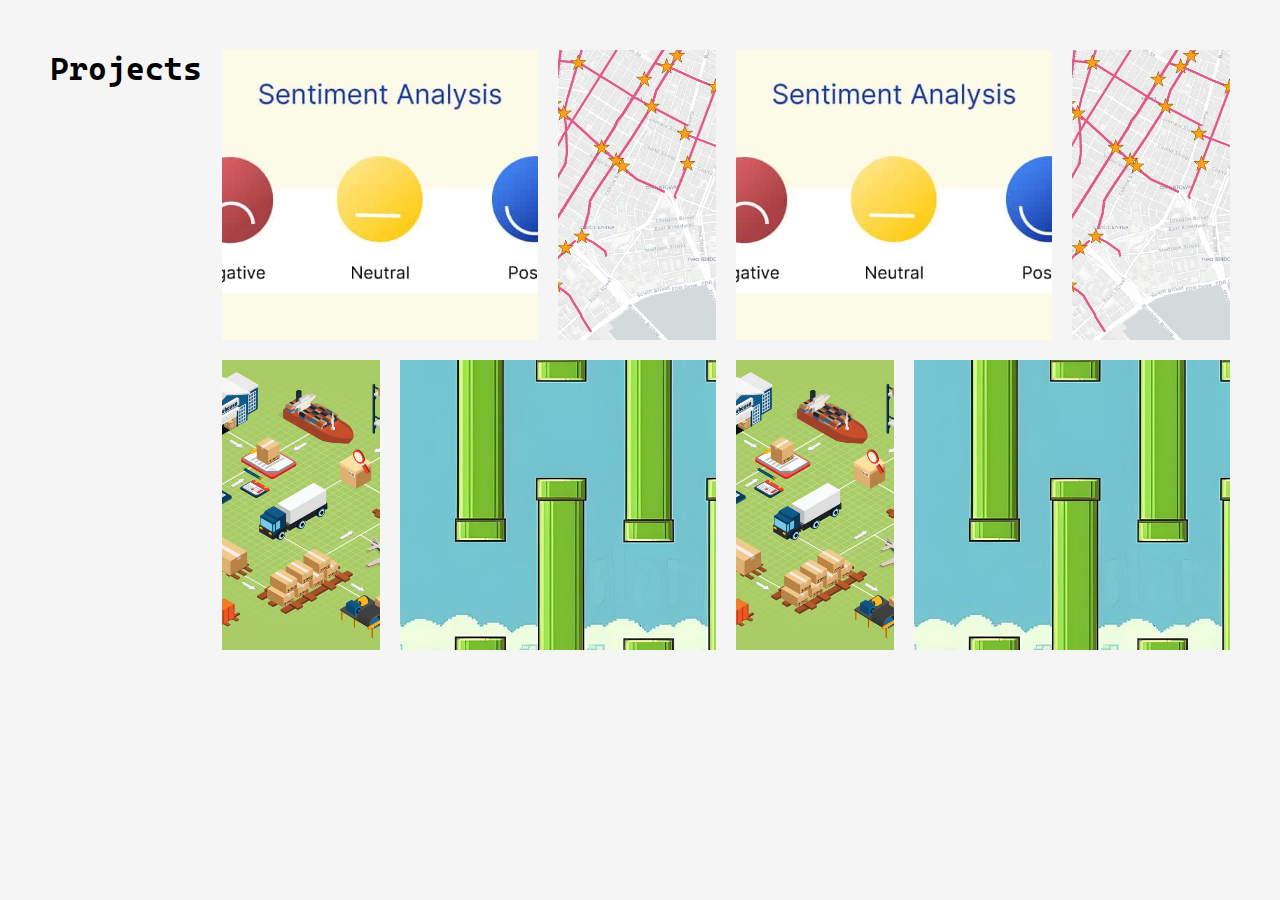
<file: TESTING/carousel.html>
<!DOCTYPE html>
<html lang="en">
  <head>
    <meta charset="UTF-8" />
    <meta name="viewport" content="width=device-width, initial-scale=1.0" />
    <title>Document</title>
    <link rel="stylesheet" href="test.css" />
  </head>
  <body>
    <div id="projects" class="block-m">
      <h1>Projects</h1>

      <!-- group 1 -->
      <div class="gap-20p" id="project-group-2">
        <!-- first project row -->
        <div class="project-row">
          <div class="project-l project">
            <img
              onmouseover="ProjectMouseOver(this.nextElementSibling)"
              src="../assets/images/projects/Sentiment-Analysis1.webp"
              alt="Sentimental Analysis project"
            />
            <div
              id="project1"
              class="project-name"
              onmouseleave="ProjectMouseOver(this)"
            >
              <h3>Sentimental Analysis</h3>
              <p>
                This is a project where I analyzed the emotional connotations of
                restaurant reviews
              </p>
            </div>
          </div>

          <div class="project-s project">
            <img
              onmouseover="ProjectMouseOver(this.nextElementSibling)"
              src="../assets/images/projects/knn4.png"
              alt="Sentimental Analysis project"
            />
            <div
              id="project2"
              class="project-name"
              onmouseleave="ProjectMouseOver(this)"
            >
              <h3>Optimal Delivery Route</h3>
              <p>
                This is a project where I determined the optimal delivery route
                of packages in a city with various constraints.
              </p>
            </div>
          </div>
        </div>

        <!-- second project row -->
        <div class="project-row">
          <div class="project-s project">
            <img
              onmouseover="ProjectMouseOver(this.nextElementSibling)"
              src="../assets/images/projects/61cf0858050f4d1b2cf8eefe_Logistics-Inventory-Management.jpeg"
              alt="Sentimental Analysis project"
            />
            <div
              id="project3"
              class="project-name"
              onmouseleave="ProjectMouseOver(this)"
            >
              <h3>Inventory Management System</h3>
              <p>
                This is a project where I built a system to manage inventory
              </p>
            </div>
          </div>
          <div class="project-l project">
            <img
              onmouseover="ProjectMouseOver(this.nextElementSibling)"
              src="../assets/images/projects/Imageg79l-1682602936960.avif"
              alt="Sentimental Analysis project"
            />
            <div
              id="project4"
              class="project-name"
              onmouseleave="ProjectMouseOver(this)"
            >
              <h3>Flappy Bird</h3>
              <p>
                In unity and C#, I recreated flappy bird from the ground up with
                my own assets and code.
              </p>
            </div>
          </div>
        </div>
      </div>

      <!-- group 2 -->
      <div class="gap-20p" id="project-group-2">
        <!-- first project row -->
        <div class="project-row">
          <div class="project-l project">
            <img
              onmouseover="ProjectMouseOver(this.nextElementSibling)"
              src="../assets/images/projects/Sentiment-Analysis1.webp"
              alt="Sentimental Analysis project"
            />
            <div
              id="project1"
              class="project-name"
              onmouseleave="ProjectMouseOver(this)"
            >
              <h3>Sentimental Analysis</h3>
              <p>
                This is a project where I analyzed the emotional connotations of
                restaurant reviews
              </p>
            </div>
          </div>

          <div class="project-s project">
            <img
              onmouseover="ProjectMouseOver(this.nextElementSibling)"
              src="../assets/images/projects/knn4.png"
              alt="Sentimental Analysis project"
            />
            <div
              id="project2"
              class="project-name"
              onmouseleave="ProjectMouseOver(this)"
            >
              <h3>Optimal Delivery Route</h3>
              <p>
                This is a project where I determined the optimal delivery route
                of packages in a city with various constraints.
              </p>
            </div>
          </div>
        </div>

        <!-- second project row -->
        <div class="project-row">
          <div class="project-s project">
            <img
              onmouseover="ProjectMouseOver(this.nextElementSibling)"
              src="../assets/images/projects/61cf0858050f4d1b2cf8eefe_Logistics-Inventory-Management.jpeg"
              alt="Sentimental Analysis project"
            />
            <div
              id="project3"
              class="project-name"
              onmouseleave="ProjectMouseOver(this)"
            >
              <h3>Inventory Management System</h3>
              <p>
                This is a project where I built a system to manage inventory
              </p>
            </div>
          </div>
          <div class="project-l project">
            <img
              onmouseover="ProjectMouseOver(this.nextElementSibling)"
              src="../assets/images/projects/Imageg79l-1682602936960.avif"
              alt="Sentimental Analysis project"
            />
            <div
              id="project4"
              class="project-name"
              onmouseleave="ProjectMouseOver(this)"
            >
              <h3>Flappy Bird</h3>
              <p>
                In unity and C#, I recreated flappy bird from the ground up with
                my own assets and code.
              </p>
            </div>
          </div>
        </div>
      </div>
    </div>




    
    <script src="../script.js"></script>
  </body>
</html>
</file>
<file: TESTING/test.css>
@font-face {
    font-family: "Cascadia";
    src: url(../assets/font/CascadiaCode.ttf);
}

@font-face {
    font-family: "Cascadia-Bold";
    src: url(./assets/font/CascadiaCode-Bold.ttf);
}


* {
    font-family: "cascadia", bold;
    margin: 0%;
    padding: 0%;
    cursor: default;
    scroll-behavior: smooth;
}

body {
    background-color: #f5f5f5;
}

/* ~~~~~~~~~~~~~~~~~~~~~~~~~~ colors ~~~~~~~~~~~~~~~~~~~*/



/* FONT */
#f-black {
    color: black;
}

#f-white {
    color: #f5f5f5;
}

/* BAKGROUND */

.bg-m {
    /* main color */
    background-color: #f5f5f5;
}

.bg-a {
    /* accent and hover color */
    background-color: #4dabf7;
}

/* ~~~~~~~~~~~~~~~~~~~~~~~~~~~Blocks~~~~~~~~~~~~~~~~~~~~~~~~ */
.block-b {
    min-height: 880px;
    display: flex;
    justify-content: center;
    align-content: center;
    /* background-color: red; */
}

.block-m {
    min-height: 600px;
    padding: 50px 50px;
    display: flex;
    overflow: hidden;
    gap: 20px;
    /* flex-direction: column; */
    /* align-content: center; */
    min-width: 500px;
}

.block-s {
    min-height: 300px;
    padding: 50px 50px;
    display: flex;
    align-content: center;
    min-width: 500px;
    /* max-width: 1000px; */
}

.block-emphasis {
    background-color: #4dabf7;
    display: flex;
    padding: 2rem 2rem;
    min-height: 60px;
    justify-content: space-around;
    align-items: center;
    font-size: 16pt;
    color: #f5f5f5;
    margin-top: 100px;
    margin-bottom: 100px;
}

/* PROJECT BLOCK */

.project-row {
    display: flex;
    gap: 20px;
    height: 290px;
}

.project {
    position: relative;
    text-align: center;
    color: white;
}

.project-l {
    flex: 2;
    background-color: blueviolet;
}

.project-s {
    flex: 1;
    background-color: blueviolet;
}

.project-s img,
.project-l img {
    width: 100%;
    height: 100%;
    object-fit: cover;
}

.project-name {
    display: flex;
    flex-direction: column;
    justify-content: center;
    align-items: center;
    gap: 10px;
    font-family: "Cascadia-bold";
    text-align: center;
    width: 100%;
    height: 100%;
    background-color: rgba(0, 0, 0, .8);
    color: white;
    position: absolute;
    bottom: 0px;
    display: none;
}

/* ~~~~~~~~~~~~~~~~~~~~~~~~~ utility ~~~~~~~~~~~~~~~~~~~*/

.show {
    display: flex;
    flex-direction: column;

}

.show-flex {
    display: flex;
}

.flex-1 {
    flex: 1
}

.flex-2 {
    flex: 2
}

.justify-left {
    justify-content: left;
}

.dark-mode1 {
    background-color: rgb(34, 34, 34);
    color: #f5f5f5;
}

.dark-mode2 {
    background-color: #2a577c;
    color: #f5f5f5;
}

.gap-20p {
    display: flex;
    gap: 20px;
    flex-direction: column;
    align-content: center;
}

/* .light-mode1 {
    background-color: #f5f5f5;
    background-color: rgb(34, 34, 34)
}

.light-mode2 {
    background-color: #4dabf7;
    background-color: rgb(34, 34, 34)
} */
</file>
